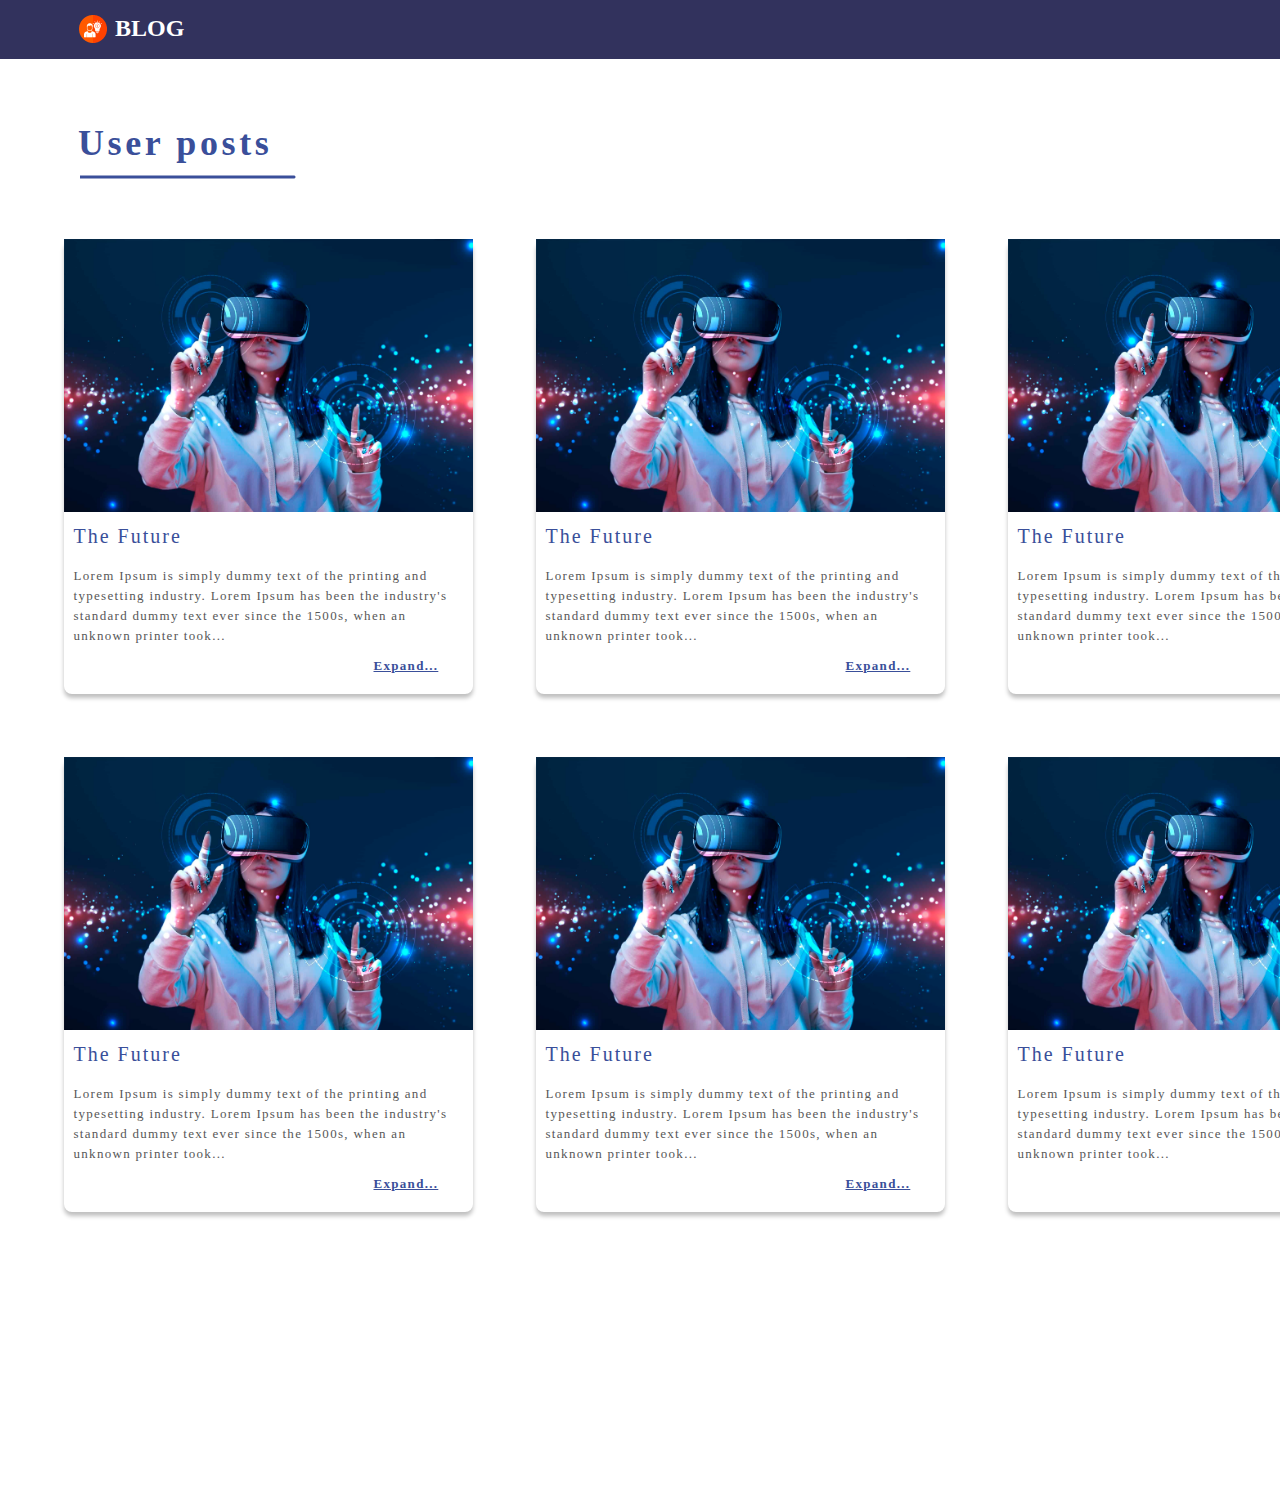
<file: desafio1/index.html>
<!DOCTYPE html>
<html>

<head>
  <link rel="stylesheet" type="text/css" href="./css/main.css">
  <title>Challenge I</title>


</head>

<body>
  <header class="menu">

    <main>
      <div class="header-1">
        <div class="logo">
          <img src="img/logomarca.png">
          <span class="logo-text">BLOG</span>
        </div>
      </div>
    </main>
  </header>

  <div class="title">
    <h1>User posts</h1>
  </div>

  <div class="title-img">
    <img src="img/Line.png">
  </div>


  <div class="post-list">
    <ul class="post-grid">
      <li class="post-item">
        <img src="img/imgprincipal.png" alt="Imagem do post" class="post-image">
        <h2 class="post-title">The Future</h2>
        <p class="post-text">Lorem Ipsum is simply dummy text of the printing and typesetting industry. Lorem Ipsum has
          been the industry's standard dummy text ever since the 1500s, when an unknown printer took...</p>
        <a href="pag2.html" class="read-more-button">Expand...</a>
      </li>
      <li class="post-item">
        <img src="img/imgprincipal.png" alt="Imagem do post" class="post-image">
        <h2 class="post-title">The Future</h2>
        <p class="post-text">Lorem Ipsum is simply dummy text of the printing and typesetting industry. Lorem Ipsum has
          been the industry's standard dummy text ever since the 1500s, when an unknown printer took...</p>
        <a href="pag2.html" class="read-more-button">Expand...</a>
      </li>
      <li class="post-item">
        <img src="img/imgprincipal.png" alt="Imagem do post" class="post-image">
        <h2 class="post-title">The Future</h2>
        <p class="post-text">Lorem Ipsum is simply dummy text of the printing and typesetting industry. Lorem Ipsum has
          been the industry's standard dummy text ever since the 1500s, when an unknown printer took...</p>
        <a href="pag2.html" class="read-more-button">Expand...</a>
      </li>
      <li class="post-item">
        <img src="img/imgprincipal.png" alt="Imagem do post" class="post-image">
        <h2 class="post-title">The Future</h2>
        <p class="post-text">Lorem Ipsum is simply dummy text of the printing and typesetting industry. Lorem Ipsum has
          been the industry's standard dummy text ever since the 1500s, when an unknown printer took...</p>
        <a href="pag2.html" class="read-more-button">Expand...</a>
      </li>
      <li class="post-item">
        <img src="img/imgprincipal.png" alt="Imagem do post" class="post-image">
        <h2 class="post-title">The Future</h2>
        <p class="post-text">Lorem Ipsum is simply dummy text of the printing and typesetting industry. Lorem Ipsum has
          been the industry's standard dummy text ever since the 1500s, when an unknown printer took...</p>
        <a href="pag2.html" class="read-more-button">Expand...</a>
      </li>
      <li class="post-item">
        <img src="img/imgprincipal.png" alt="Imagem do post" class="post-image">
        <h2 class="post-title">The Future</h2>
        <p class="post-text">Lorem Ipsum is simply dummy text of the printing and typesetting industry. Lorem Ipsum has
          been the industry's standard dummy text ever since the 1500s, when an unknown printer took...</p>
        <a href="pag2.html" class="read-more-button">Expand...</a>
      </li>
    </ul>
  </div>
<script src="./js.js"></script>



</body>

</html>
</file>
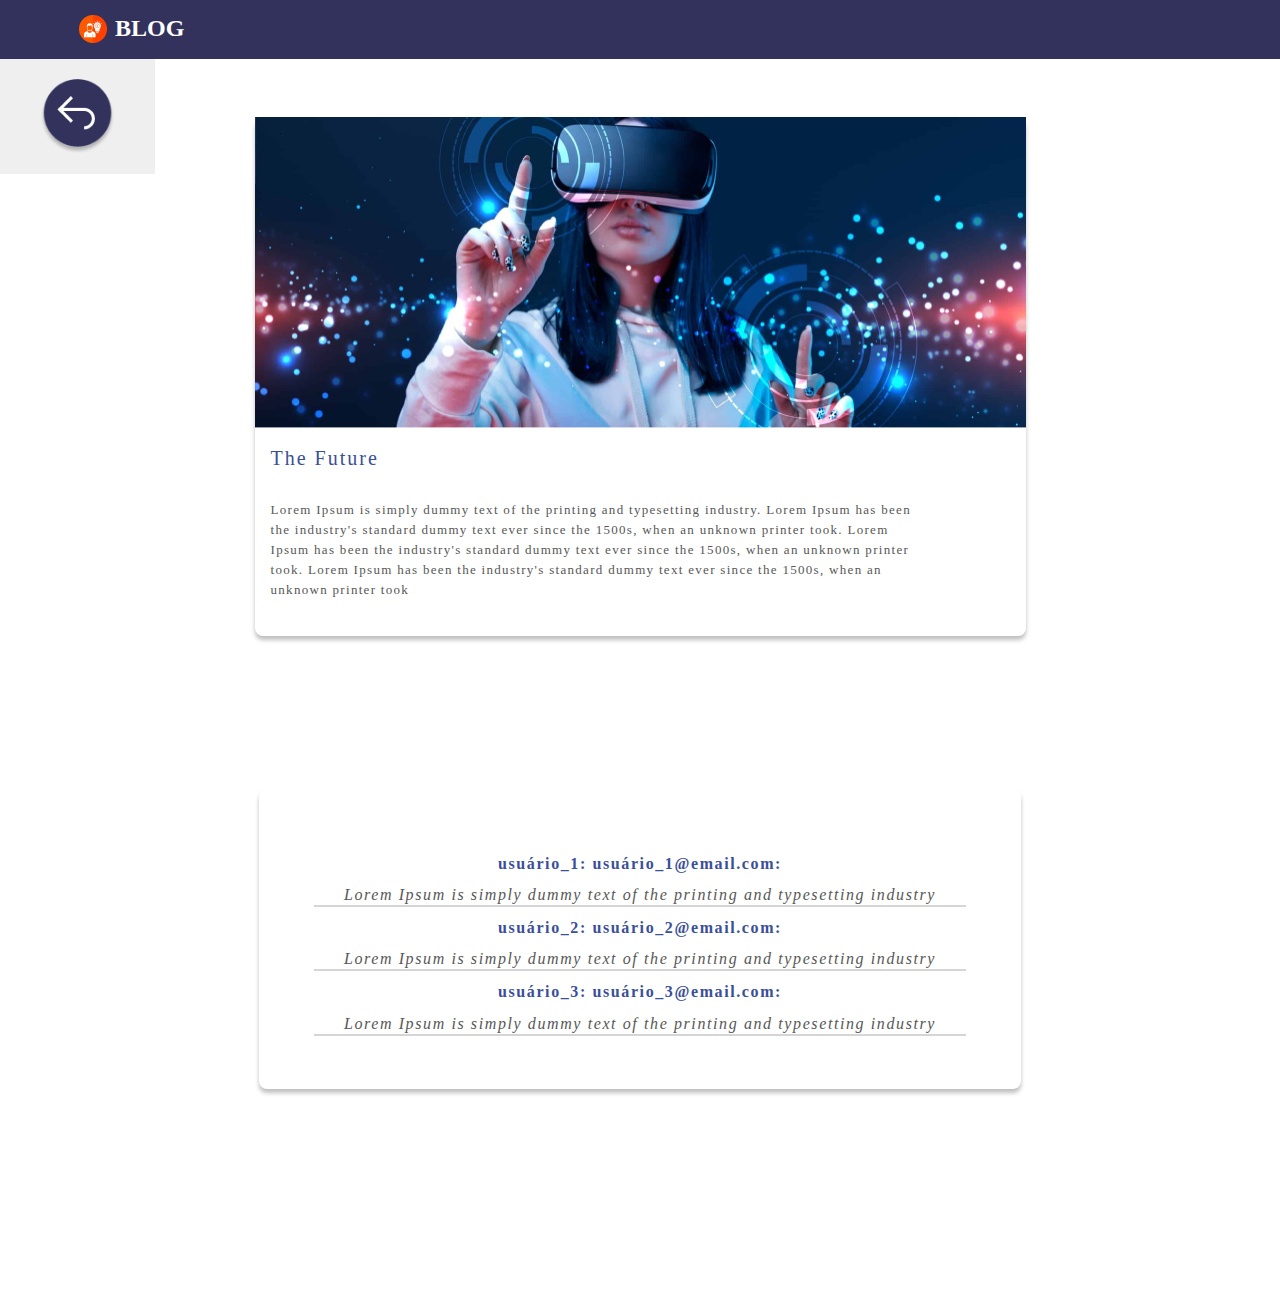
<file: desafio1/pag2.html>
<!DOCTYPE html>
<html>

<head>
  <link rel="stylesheet" type="text/css" href="./css/maintwo.css">
  <title>Challenge I</title>


</head>

<body>
  <header class="menu">


    <div class="header-1">
      <div class="logo">
        <img src="img/logomarca.png">
        <span class="logo-text">BLOG</span>
      </div>
  </header>
  <main>
    <button id="meuBotao">
      <a href="index.html" id="meuBotao">
        <img src="img/ArrowIcon.png" alt="icon" id="icon" href="index.html">
        <img src="img/EllipseBack.png" alt="icontwo" id="icontwo" href="index.html">
      </a>
    </button>
  </main>

  <div class="post-container">
    <div class="post-card">
      <img src="img/post.png" alt="Imagem do post" class="post-img">
      <h2 class="post-title">The Future</h2>
      <p class="post-text">Lorem Ipsum is simply dummy text of the printing and typesetting industry. Lorem Ipsum has
        been the industry's standard dummy text ever since the 1500s, when an unknown printer took. Lorem Ipsum has been
        the industry's standard dummy text ever since the 1500s, when an unknown printer took. Lorem Ipsum has been the
        industry's standard dummy text ever since the 1500s, when an unknown printer took</p>

    </div>
  </div>

  <div class="comments-container">
    <div class="post-comments">
      <p class="post-users">usuário_1: usuário_1@email.com:</p>
      <p class="post-content">Lorem Ipsum is simply dummy text of the
        printing and typesetting industry </p>

      <svg xmlns="http://www.w3.org/2000/svg" width="653" height="2" viewBox="0 0 653 2" fill="none">
        <path d="M0 1H652.007" stroke="#575757" stroke-width="0.5" />
      </svg>

      <p class="post-users">usuário_2: usuário_2@email.com:</p>
      <p class="post-content">Lorem Ipsum is simply dummy text of the
        printing and typesetting industry </p>

      <svg xmlns="http://www.w3.org/2000/svg" width="653" height="2" viewBox="0 0 653 2" fill="none">
        <path d="M0 1H652.007" stroke="#575757" stroke-width="0.5" />
      </svg>

      <p class="post-users">usuário_3: usuário_3@email.com:</p>
      <p class="post-content">Lorem Ipsum is simply dummy text of the
        printing and typesetting industry </p>

      <svg xmlns="http://www.w3.org/2000/svg" width="653" height="2" viewBox="0 0 653 2" fill="none">
        <path d="M0 1H652.007" stroke="#575757" stroke-width="0.5" />
      </svg>

    </div>
  </div>



</body>

</html>
</file>
<file: desafio1/css/main.css>
*,
body {
  margin: 0;
  padding: 0;
  border: 0;
  box-sizing: border-box;
}

body {
  width: 100%;
  height: 100%;
}


.header-1 {
  background-color: #32325D;
  height: 3.6875rem;
}

.title {
  width: 100%;
  height: 10vh;
  display: flex;
  align-items: center;
  justify-content: flex-start;
  padding-left: 4.875rem;
  padding-top: 4.875rem;
  color: var(--title, #3A4F9A);
  font-family: Inter;
  font-size: 2.25rem;
  font-style: normal;
  font-weight: 600;
  line-height: 1.25rem;
  letter-spacing: 0.225rem;
  text-align: center;
}

.title-img {

  width: 13.375rem;
  height: 5.625rem;
  flex-shrink: 0;
  padding-left: 5rem;
  padding-top: 1rem;

}

.logo {
  display: flex;
  width: 94.5rem;
  padding: 0.9375rem 4.9375rem;
  align-items: flex-start;
  gap: 0.5rem;
}

.logo-text {
  color: var(--white, #FFF);
  font-family: Inter;
  font-size: 1.5rem;
  font-style: normal;
  font-weight: 600;
  line-height: normal;
}


h1 {
  color: var(--title, #3A4F9A);
  font-family: Inter;
  font-size: 2.25rem;
  font-style: normal;
  font-weight: 600;
  line-height: 1.25rem;
  letter-spacing: 0.225rem;
  margin-bottom: 12.5rem solid #3a4f9a;
}

.post {
  width: 25.5625rem;
  height: 28.4375rem;
  flex-shrink: 0;
  display: flex;
  align-items: center;
  background-color: #f2f2f2;
  padding: 0.625rem;
  border: 0.5rem;
  border-radius: 0.1875rem;
  margin-bottom: 1.25rem;
}

.post-image {
  width: 100%;
  height: 17.0625rem;
  flex-shrink: 0;
}


.post-title {
  padding: 0.625rem;
  color: var(--title, #3A4F9A);
  font-family: Inter;
  font-size: 1.25rem;
  font-style: normal;
  font-weight: 500;
  line-height: 1.25rem;
  letter-spacing: 0.125rem;
}

.post-text {
  color: var(--gray, #575757);
  font-family: Inter;
  font-size: 0.8125rem;
  font-style: normal;
  font-weight: 300;
  line-height: 1.25rem;
  padding: 0.625rem;
  letter-spacing: 0.0813rem;
}


.read-more-button {
  color: var(--title, #3A4F9A);
  font-family: Inter;
  font-size: 0.8125rem;
  font-style: normal;
  font-weight: 700;
  line-height: 1.25rem;
  letter-spacing: 0.0813rem;
  padding: 19.375rem;
}

.read-more-button:hover {
  color: var(--title, #3A4F9A);
  font-family: Inter;
  font-size: 0.8125rem;
  font-style: normal;
  font-weight: 700;
  line-height: 1.25rem;
  letter-spacing: 0.0813rem;
}

.post-list {
  display: flex;
  justify-content: center;
  width: 92.5rem;
  height: 32.4375rem;
  flex-shrink: 0;
  border: 8;
  align-items: center;
  flex-wrap: wrap;
}


.post-grid {
  list-style-type: none;
  display: grid;
  grid-template-columns: repeat(3, 1fr);
  grid-gap: 3.9375rem;
  border-radius: 0.5rem;
}

.post-item {
  background-color: white;
  width: 25.5625rem;
  height: 28.4375rem;
  flex-shrink: 0;
  border-radius: 0.5rem;
  background: var(--white, #FFF);
  box-shadow: 0rem 0.25rem 0.25rem 0rem rgba(0, 0, 0, 0.25);
}

.post-title {
  color: var(--title, #3A4F9A);
  font-family: Inter;
  font-size: 1.25rem;
  font-weight: bold;
  font-style: normal;
  font-weight: 500;
  line-height: 1.25rem;
  letter-spacing: 0.125rem;
}
</file>
<file: desafio1/css/maintwo.css>
*,
body {
  margin: 0;
  padding: 0;
  border: 0;
  box-sizing: border-box;
}

.logo {
  display: flex;
  width: 94.5rem;
  padding: 0.9375rem 4.9375rem;
  align-items: flex-start;
  gap: 0.5rem;
}

.logo-text {
  color: var(--white, #FFF);
  font-family: Inter;
  font-size: 1.5rem;
  font-style: normal;
  font-weight: 600;
  line-height: normal;
}


.header-1 {
  background-color: #32325D;
  height: 3.6875rem;
}



.post-container {
  width: 100%;
  height: 45vh;
  display: flex;
  justify-content: center;
  align-items: center;
}

.post-card {
  width: 48.1875rem;
  height: 32.4375rem;
  flex-shrink: 0;
  border-radius: 0.5rem;
  background: var(--white, #FFF);
  box-shadow: 0rem 0.25rem 0.25rem 0rem rgba(0, 0, 0, 0.25);
}

.post-img {
  width: 48.1875rem;
  height: 19.4625rem;
  flex-shrink: 0;
}

.post-title {
  color: var(--title, #3A4F9A);
  font-family: Inter;
  font-size: 1.25rem;
  font-style: normal;
  font-weight: 500;
  line-height: 1.25rem;
  letter-spacing: 0.125rem;
  padding: 1rem;
}

.post-text {
  width: 42.2966rem;
  height: 7.7707rem;
  flex-shrink: 0;
  color: var(--gray, #575757);
  font-family: Inter;
  font-size: 0.8125rem;
  font-style: normal;
  font-weight: 300;
  line-height: 1.25rem;
  letter-spacing: 0.0813rem;
  padding: 1rem;
}

.comments-container {

  display: flex;
  justify-content: center;
  align-items: center;
  width: 100%;
  height: 80vh;
  background-color: #FFF;
  padding: 0.625rem;
  margin: 0 auto;
  flex-direction: column;
}

.post-comments {
  align-items: center;
  justify-content: center;
  flex-direction: column;
  display: flex;
  flex-wrap: wrap;

  width: 47.625rem;
  height: 18.75rem;
  flex-shrink: 0;
  border-radius: 0.5rem;
  background: var(--white, #FFF);
  box-shadow: 0rem 0.25rem 0.25rem 0rem rgba(0, 0, 0, 0.25);
}

.post-users {
  color: var(--title, #3A4F9A);
  font-family: Inter;
  font-size: 1rem;
  font-style: normal;
  font-weight: 600;
  line-height: 1.25rem;
  letter-spacing: 0.1rem;
  padding: 0.7rem;

}

.post-content {
  color: var(--gray, #575757);
  font-family: Inter;
  font-size: 1rem;
  font-style: italic;
  font-weight: 200;
  line-height: 1.25rem;
  letter-spacing: 0.1rem;
  margin-bottom: 40.75rem solid #575757;


}


#icon {
  width: 3.0625rem;
  height: 3.0625rem;
  flex-shrink: 0;
  position: absolute;
  color: #FFF;
  top: 5.5rem;
  left: 3.25rem;

}

#icontwo {
  width: 4.6875rem;
  height: 4.6875rem;
  flex-shrink: 0;
}


#meuBotao {
  padding: 0.625rem 1.25rem;
  border: none;
  display: flex;
  align-items: center;
  justify-content: center;
}
</file>
